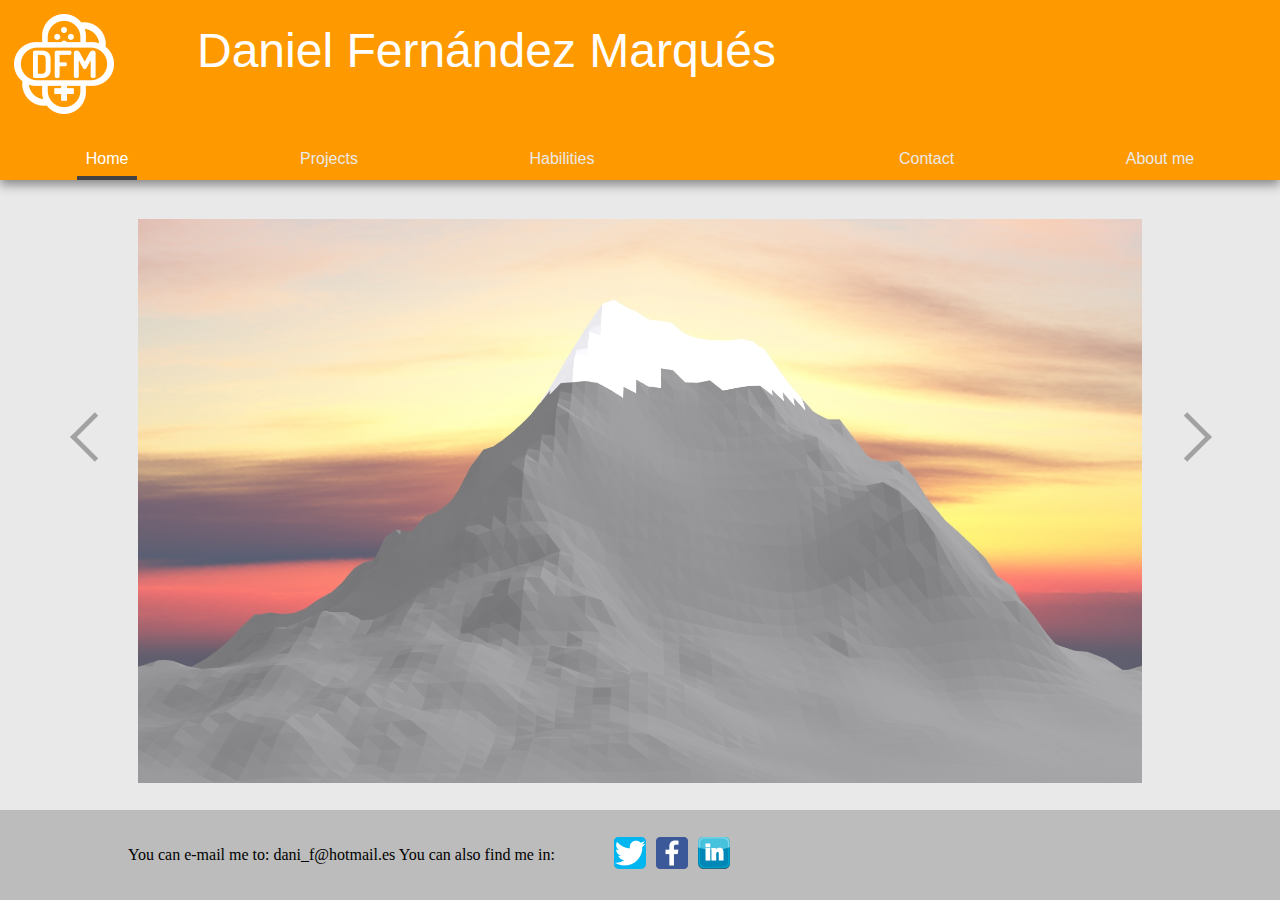
<file: index.html>
<!DOCTYPE html>
<html>
	<head>
		<title>Daniel Fernandez</title>
		<link rel="stylesheet" type="text/css" href="styles.css">
		<meta charset="utf-8">
	</head>
		<body>
			<script type="text/javascript" src="script.js"></script>
			<div class="cabecera" onmouseenter="ocultar()">
				<img class="logo" src="Logo01.png">
				<div class="titulo">
					<h1>Daniel Fernández Marqués</h1>
					<h2>Video Game Programmer</h2>
				</div>
			</div>
			<nav class="menu">
				<ul>
					<li><a class="active" href="index.html">Home</a></li>
					<li><a href="projects.html" onmouseover="mostrar(1)">Projects</a></li>
					<li><a href="habilities.html" onmouseover="mostrar(2)">Habilities</a></li>
					<li style="position: relative; float: right;"><a href="aboutme.html">About me</a></li>
					<li style="position: relative; float: right;"><a href="contact.html">Contact</a></li>
				</ul>
			</nav>
			<div class="submenuP" id="submenu1">
				<li><div class="project"><a href="projects.html#p1"><img src="imagenes/mountain.jpg"></a><p>Proyecto 1</p></div></li>
				<li><div class="project"><a href="projects.html#p2"><img src="imagenes/tales.jpg"></a><p>Proyecto 2</p></div></li>
				<li><div class="project"><a href="projects.html#p3"><img src="imagenes/raven2.png"></a><p>Proyecto 3</p></div></li>
				<li><div class="project"><a href="projects.html#p4"><img src="imagenes/raven1.jpg"></a><p>Proyecto 4</p></div></li>
				<li><div class="project"><a href="projects.html#p5"><img src="imagenes/raven3.jpg"></a><p>Proyecto 5</p></div></li>
			</div>
			<div class="submenuP" id="submenu2">
				<li><div class="project"><a href="habilities.html#h1"><img src="imagenes/photoshop.jpg"></a><p>Programa 1</p></div></li>
				<li><div class="project"><a href="habilities.html#h2"><img src="imagenes/illustrator.jpg"></a><p>Programa 2</p></div></li>
				<li><div class="project"><a href="habilities.html#h3"><img src="imagenes/render03.jpg"></a><p>Programa 3</p></div></li>
				<li><div class="project"><a href="habilities.html#h4"><img src="imagenes/raven1.jpg"></a><p>Programa 4</p></div></li>
				<li><div class="project"><a href="habilities.html#h5"><img src="imagenes/raven1.jpg"></a><p>Programa 5</p></div></li>
			</div>

			<div class="cuerpo" onmouseenter="ocultar()">
				<div id="slider">
		    		<input checked type="radio" name="slider" id="slide1" />
		    		<input type="radio" name="slider" id="slide2" />
		    		<input type="radio" name="slider" id="slide3" />
		    		<input type="radio" name="slider" id="slide4" />
		    		<input type="radio" name="slider" id="slide5" />
		    		<input type="radio" name="slider" id="slide6" />
		    		<input type="radio" name="slider" id="slide7" />
		    		<input type="radio" name="slider" id="slide8" />
		    		<input type="radio" name="slider" id="slide9" />
		    		<input type="radio" name="slider" id="slide10" />
		    		<div id="slides">
		    		  <div id="overflow">
		    		    <div class="inner">
		    		      <div class="article">
		    		        
		    		        <img src="imagenes/mountain.jpg" />
		    		      </div>
		    		      <div class="article">
		    		        
								<img src="imagenes/tales.jpg" />
		    		      </div>
		    		      <div class="article">
		    		        
		    		        <img src="imagenes/raven2.png" />
		    		      </div>
		    		      <div class="article">
		    		        
		    		        <img src="imagenes/raven1.jpg" />
		    		      </div>
		    		      <div class="article">
		    		        
		    		        <img src="imagenes/illustrator.jpg" />
		    		      </div>
		    		      <div class="article">
		    		        
		    		        <img src="imagenes/photoshop.jpg" />
		    		      </div>
		    		      <div class="article">
		    		        
		    		        <img src="imagenes/render03.jpg" />
		    		      </div>
		    		      <div class="article">
		    		        
		    		        <img src="imagenes/raven3.jpg" />
		    		      </div>
		    		      <div class="article">
		    		        
		    		        <img src="imagenes/raven1.jpg" />
		    		      </div>
		    		      <div class="article">
		    		        
		    		        <img src="imagenes/raven1.jpg" />
		    		      </div>
			
		    		    </div>
		    		  </div>
		    		</div>
		    		<div id="controls">
		    		  <label for="slide1"></label>
		    		  <label for="slide2"></label>
		    		  <label for="slide3"></label>
		    		  <label for="slide4"></label>
		    		  <label for="slide5"></label>
		    		  <label for="slide6"></label>
		    		  <label for="slide7"></label>
		    		  <label for="slide8"></label>
		    		  <label for="slide9"></label>
		    		  <label for="slide10"></label>
			
			
		    		</div>
		    		<div id="active">
		    		  <label for="slide1"></label>
		    		  <label for="slide2"></label>
		    		  <label for="slide3"></label>
		    		  <label for="slide4"></label>
		    		  <label for="slide5"></label>
		    		  <label for="slide6"></label>
		    		  <label for="slide7"></label>
		    		  <label for="slide8"></label>
		    		  <label for="slide9"></label>
		    		  <label for="slide10"></label>
			
			
		    		</div>
		  		</div>
			</div>
			<div class="pie">
				<p>You can e-mail me to: dani_f@hotmail.es  You can also find me in:</p>
				<div class="logoRed">
					<a href="http://www.twitter.com" target="_blank"><img src="imagenes/logoTwitter.png"></a>
				</div>
				<div class="logoRed">
					<a href="http://www.facebook.com" target="_blank"><img src="imagenes/logoFacebook.png"></a>
				</div>
				<div class="logoRed">
					<a href="http://www.linkedin.com" target="_blank"><img src="imagenes/logoLinkedin.png"></a>
				</div>
			</div>
		</body>
</html>
</file>
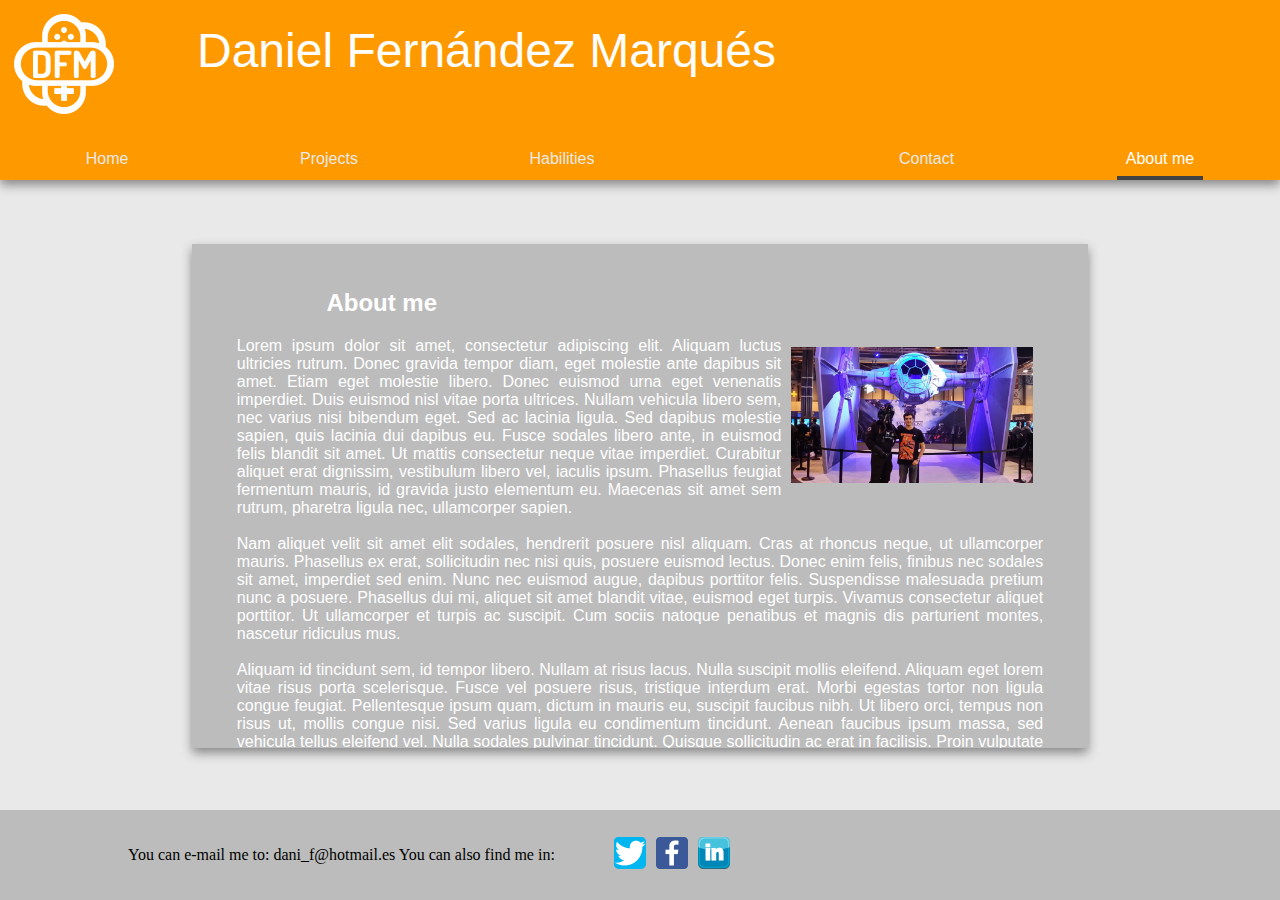
<file: aboutme.html>
<!DOCTYPE html>
<html>
	<head>
		<title>About me - Daniel Fernandez</title>
		<link rel="stylesheet" type="text/css" href="styles.css">
		<link rel="stylesheet" type="text/css" href="stylesProjects.css">
		<meta charset="utf-8">
	</head>
	<body>
		<script type="text/javascript" src="script.js"></script>
		<div class="cabecera" onmouseenter="ocultar()">
			<img class="logo" src="Logo01.png">
			<div class="titulo">
				<h1>Daniel Fernández Marqués</h1>
				<h2>Video Game Programmer</h2>
			</div>
		</div>
		<nav class="menu">
			<ul>
				<li><a href="index.html">Home</a></li>
				<li><a href="projects.html" onmouseover="mostrar(1)">Projects</a></li>
				<li><a href="habilities.html" onmouseover="mostrar(2)">Habilities</a></li>
				<li style="position: relative; float: right;"><a class="active" href="aboutme.html">About me</a></li>
				<li style="position: relative; float: right;"><a href="contact.html">Contact</a></li>
			</ul>
		</nav>
		<div class="submenuP" id="submenu1">
			<li><div class="project"><a href="projects.html#p1"><img src="imagenes/mountain.jpg"></a><p>Proyecto 1</p></div></li>
			<li><div class="project"><a href="projects.html#p2"><img src="imagenes/tales.jpg"></a><p>Proyecto 2</p></div></li>
			<li><div class="project"><a href="projects.html#p3"><img src="imagenes/raven2.png"></a><p>Proyecto 3</p></div></li>
			<li><div class="project"><a href="projects.html#p4"><img src="imagenes/raven1.jpg"></a><p>Proyecto 4</p></div></li>
			<li><div class="project"><a href="projects.html#p5"><img src="imagenes/raven3.jpg"></a><p>Proyecto 5</p></div></li>
		</div>
		<div class="submenuP" id="submenu2">
			<li><div class="project"><a href="habilities.html#h1"><img src="imagenes/photoshop.jpg"></a><p>Programa 1</p></div></li>
			<li><div class="project"><a href="habilities.html#h2"><img src="imagenes/illustrator.jpg"></a><p>Programa 2</p></div></li>
			<li><div class="project"><a href="habilities.html#h3"><img src="imagenes/render03.jpg"></a><p>Programa 3</p></div></li>
			<li><div class="project"><a href="habilities.html#h4"><img src="imagenes/raven1.jpg"></a><p>Programa 4</p></div></li>
			<li><div class="project"><a href="habilities.html#h5"><img src="imagenes/raven1.jpg"></a><p>Programa 5</p></div></li>
		</div>
		<div class="cuerpo" onmouseenter="ocultar()">
			<div class="cajaTexto" id="cajaAbout">
				<h2>About me</h2>
				<p>
				<img align="right" src="imagenes/mifoto01.jpg">
				Lorem ipsum dolor sit amet, consectetur adipiscing elit. Aliquam luctus ultricies rutrum. Donec gravida tempor diam, eget molestie ante dapibus sit amet. Etiam eget molestie libero. Donec euismod urna eget venenatis imperdiet. Duis euismod nisl vitae porta ultrices. Nullam vehicula libero sem, nec varius nisi bibendum eget. Sed ac lacinia ligula. Sed dapibus molestie sapien, quis lacinia dui dapibus eu. Fusce sodales libero ante, in euismod felis blandit sit amet. Ut mattis consectetur neque vitae imperdiet. Curabitur aliquet erat dignissim, vestibulum libero vel, iaculis ipsum. Phasellus feugiat fermentum mauris, id gravida justo elementum eu. Maecenas sit amet sem rutrum, pharetra ligula nec, ullamcorper sapien.<br>
				<br>
				Nam aliquet velit sit amet elit sodales, hendrerit posuere nisl aliquam. Cras at rhoncus neque, ut ullamcorper mauris. Phasellus ex erat, sollicitudin nec nisi quis, posuere euismod lectus. Donec enim felis, finibus nec sodales sit amet, imperdiet sed enim. Nunc nec euismod augue, dapibus porttitor felis. Suspendisse malesuada pretium nunc a posuere. Phasellus dui mi, aliquet sit amet blandit vitae, euismod eget turpis. Vivamus consectetur aliquet porttitor. Ut ullamcorper et turpis ac suscipit. Cum sociis natoque penatibus et magnis dis parturient montes, nascetur ridiculus mus.<br>
				<br>
				Aliquam id tincidunt sem, id tempor libero. Nullam at risus lacus. Nulla suscipit mollis eleifend. Aliquam eget lorem vitae risus porta scelerisque. Fusce vel posuere risus, tristique interdum erat. Morbi egestas tortor non ligula congue feugiat. Pellentesque ipsum quam, dictum in mauris eu, suscipit faucibus nibh. Ut libero orci, tempus non risus ut, mollis congue nisi. Sed varius ligula eu condimentum tincidunt. Aenean faucibus ipsum massa, sed vehicula tellus eleifend vel. Nulla sodales pulvinar tincidunt. Quisque sollicitudin ac erat in facilisis. Proin vulputate augue id metus finibus, eget molestie sem gravida. Vestibulum ante justo, sagittis sit amet erat quis, suscipit consectetur est.<br>
				<br>
				Nullam in massa non nibh mollis iaculis. Fusce urna leo, sollicitudin sit amet consectetur tempor, venenatis at tortor. Lorem ipsum dolor sit amet, consectetur adipiscing elit. Nam in nulla eleifend, gravida libero et, accumsan mauris. Suspendisse lobortis, diam in efficitur ullamcorper, sem diam pretium sapien, non imperdiet turpis lectus ac felis. Donec feugiat tortor ex, vel ornare arcu iaculis at. Nulla accumsan dolor id ipsum feugiat posuere. Maecenas scelerisque nisl id suscipit ultrices. Nulla sagittis semper nibh. Nam cursus elit vitae finibus rutrum. Curabitur facilisis ligula sit amet turpis tristique, vitae pharetra nisl mattis. Morbi id ipsum sit amet ante ullamcorper posuere porttitor id risus. Donec maximus orci rutrum.</p>
				
			</div>
		</div>
		<div class="pie">
				<p>You can e-mail me to: dani_f@hotmail.es  You can also find me in:</p>
				<div class="logoRed">
					<a href="http://www.twitter.com" target="_blank"><img src="imagenes/logoTwitter.png"></a>
				</div>
				<div class="logoRed">
					<a href="http://www.facebook.com" target="_blank"><img src="imagenes/logoFacebook.png"></a>
				</div>
				<div class="logoRed">
					<a href="http://www.linkedin.com" target="_blank"><img src="imagenes/logoLinkedin.png"></a>
				</div>
		</div>
	</body>
</html>
</file>
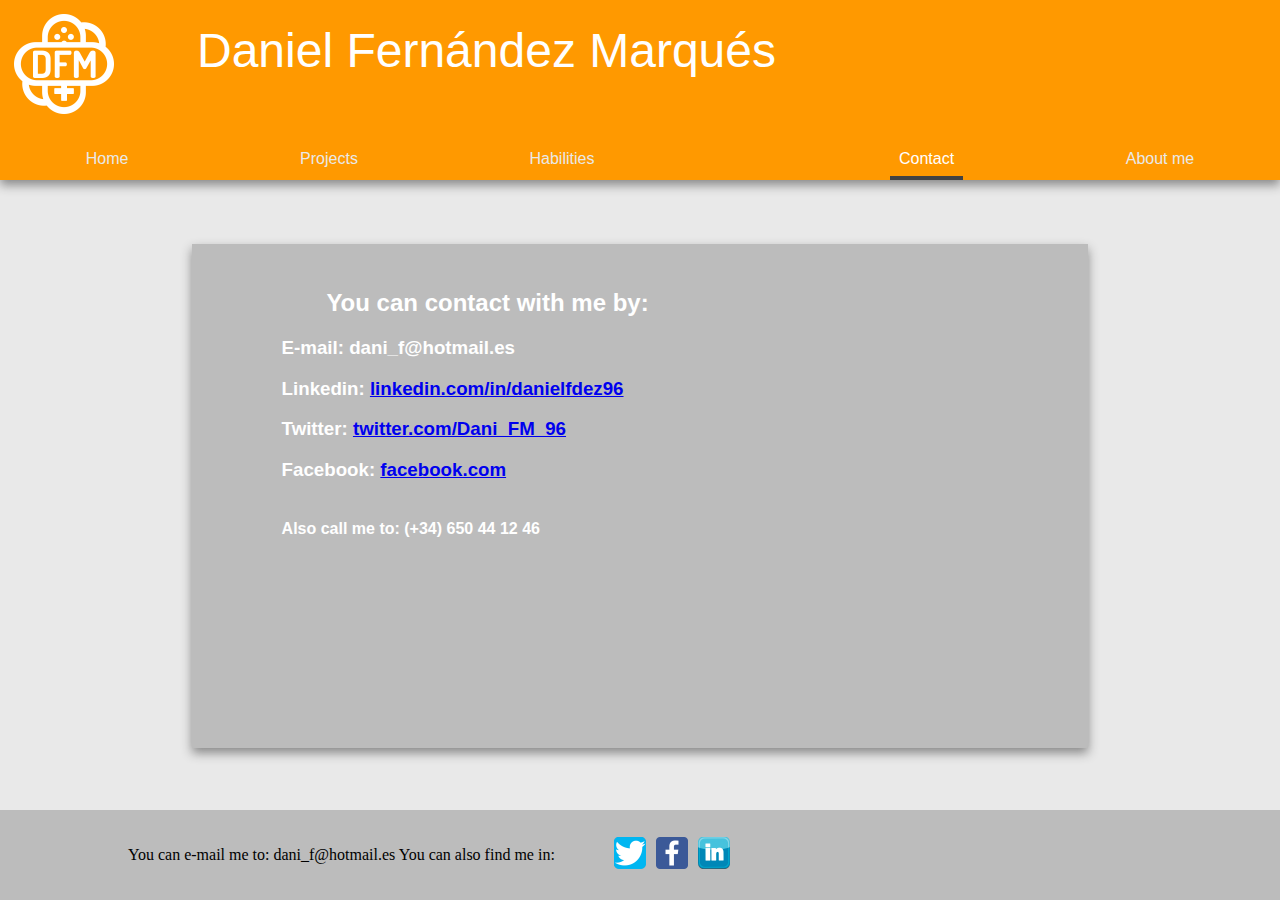
<file: contact.html>
<!DOCTYPE html>
<html>
	<head>
		<title>Contact - Daniel Fernandez</title>
		<link rel="stylesheet" type="text/css" href="styles.css">
		<link rel="stylesheet" type="text/css" href="stylesProjects.css">
		<meta charset="utf-8">
	</head>
	<body>
		<script type="text/javascript" src="script.js"></script>
		<div class="cabecera" onmouseenter="ocultar()">
			<img class="logo" src="Logo01.png">
			<div class="titulo">
				<h1>Daniel Fernández Marqués</h1>
				<h2>Video Game Programmer</h2>
			</div>
		</div>
		<nav class="menu">
			<ul>
				<li><a href="index.html">Home</a></li>
				<li><a href="projects.html" onmouseover="mostrar(1)">Projects</a></li>
				<li><a href="habilities.html" onmouseover="mostrar(2)">Habilities</a></li>
				<li style="position: relative; float: right;"><a href="aboutme.html">About me</a></li>
				<li style="position: relative; float: right;"><a class="active" href="contact.html">Contact</a></li>
			</ul>
		</nav>
		<div class="submenuP" id="submenu1">
			<li><div class="project"><a href="projects.html#p1"><img src="imagenes/mountain.jpg"></a><p>Proyecto 1</p></div></li>
			<li><div class="project"><a href="projects.html#p2"><img src="imagenes/tales.jpg"></a><p>Proyecto 2</p></div></li>
			<li><div class="project"><a href="projects.html#p3"><img src="imagenes/raven2.png"></a><p>Proyecto 3</p></div></li>
			<li><div class="project"><a href="projects.html#p4"><img src="imagenes/raven1.jpg"></a><p>Proyecto 4</p></div></li>
			<li><div class="project"><a href="projects.html#p5"><img src="imagenes/raven3.jpg"></a><p>Proyecto 5</p></div></li>
		</div>
		<div class="submenuP" id="submenu2">
			<li><div class="project"><a href="habilities.html#h1"><img src="imagenes/photoshop.jpg"></a><p>Programa 1</p></div></li>
			<li><div class="project"><a href="habilities.html#h2"><img src="imagenes/illustrator.jpg"></a><p>Programa 2</p></div></li>
			<li><div class="project"><a href="habilities.html#h3"><img src="imagenes/render03.jpg"></a><p>Programa 3</p></div></li>
			<li><div class="project"><a href="habilities.html#h4"><img src="imagenes/raven1.jpg"></a><p>Programa 4</p></div></li>
			<li><div class="project"><a href="habilities.html#h5"><img src="imagenes/raven1.jpg"></a><p>Programa 5</p></div></li>
		</div>
		<div class="cuerpo" onmouseenter="ocultar()">
			<div class="cajaTexto">
				<h2>You can contact with me by:</h2>
				<div class="contContact">
					<h3>E-mail: dani_f@hotmail.es</h3>
					<h3>Linkedin: <a href="https://www.linkedin.com/in/danielfdez96" target="_blank">linkedin.com/in/danielfdez96</a></h3>
					<h3>Twitter: <a href="https://twitter.com/Dani_FM_96" target="_blank">twitter.com/Dani_FM_96</a></h3>
					<h3>Facebook: <a href="https://www.facebook.com/profile.php?id=100000809246323" target="_blank">facebook.com</a></h3>
					<h4><br/>Also call me to: (+34) 650 44 12 46</h4>
				</div>
			</div>
		</div>
		<div class="pie">
				<p>You can e-mail me to: dani_f@hotmail.es  You can also find me in:</p>
				<div class="logoRed">
					<a href="http://www.twitter.com" target="_blank"><img src="imagenes/logoTwitter.png"></a>
				</div>
				<div class="logoRed">
					<a href="http://www.facebook.com" target="_blank"><img src="imagenes/logoFacebook.png"></a>
				</div>
				<div class="logoRed">
					<a href="http://www.linkedin.com" target="_blank"><img src="imagenes/logoLinkedin.png"></a>
				</div>
		</div>
	</body>
</html>
</file>
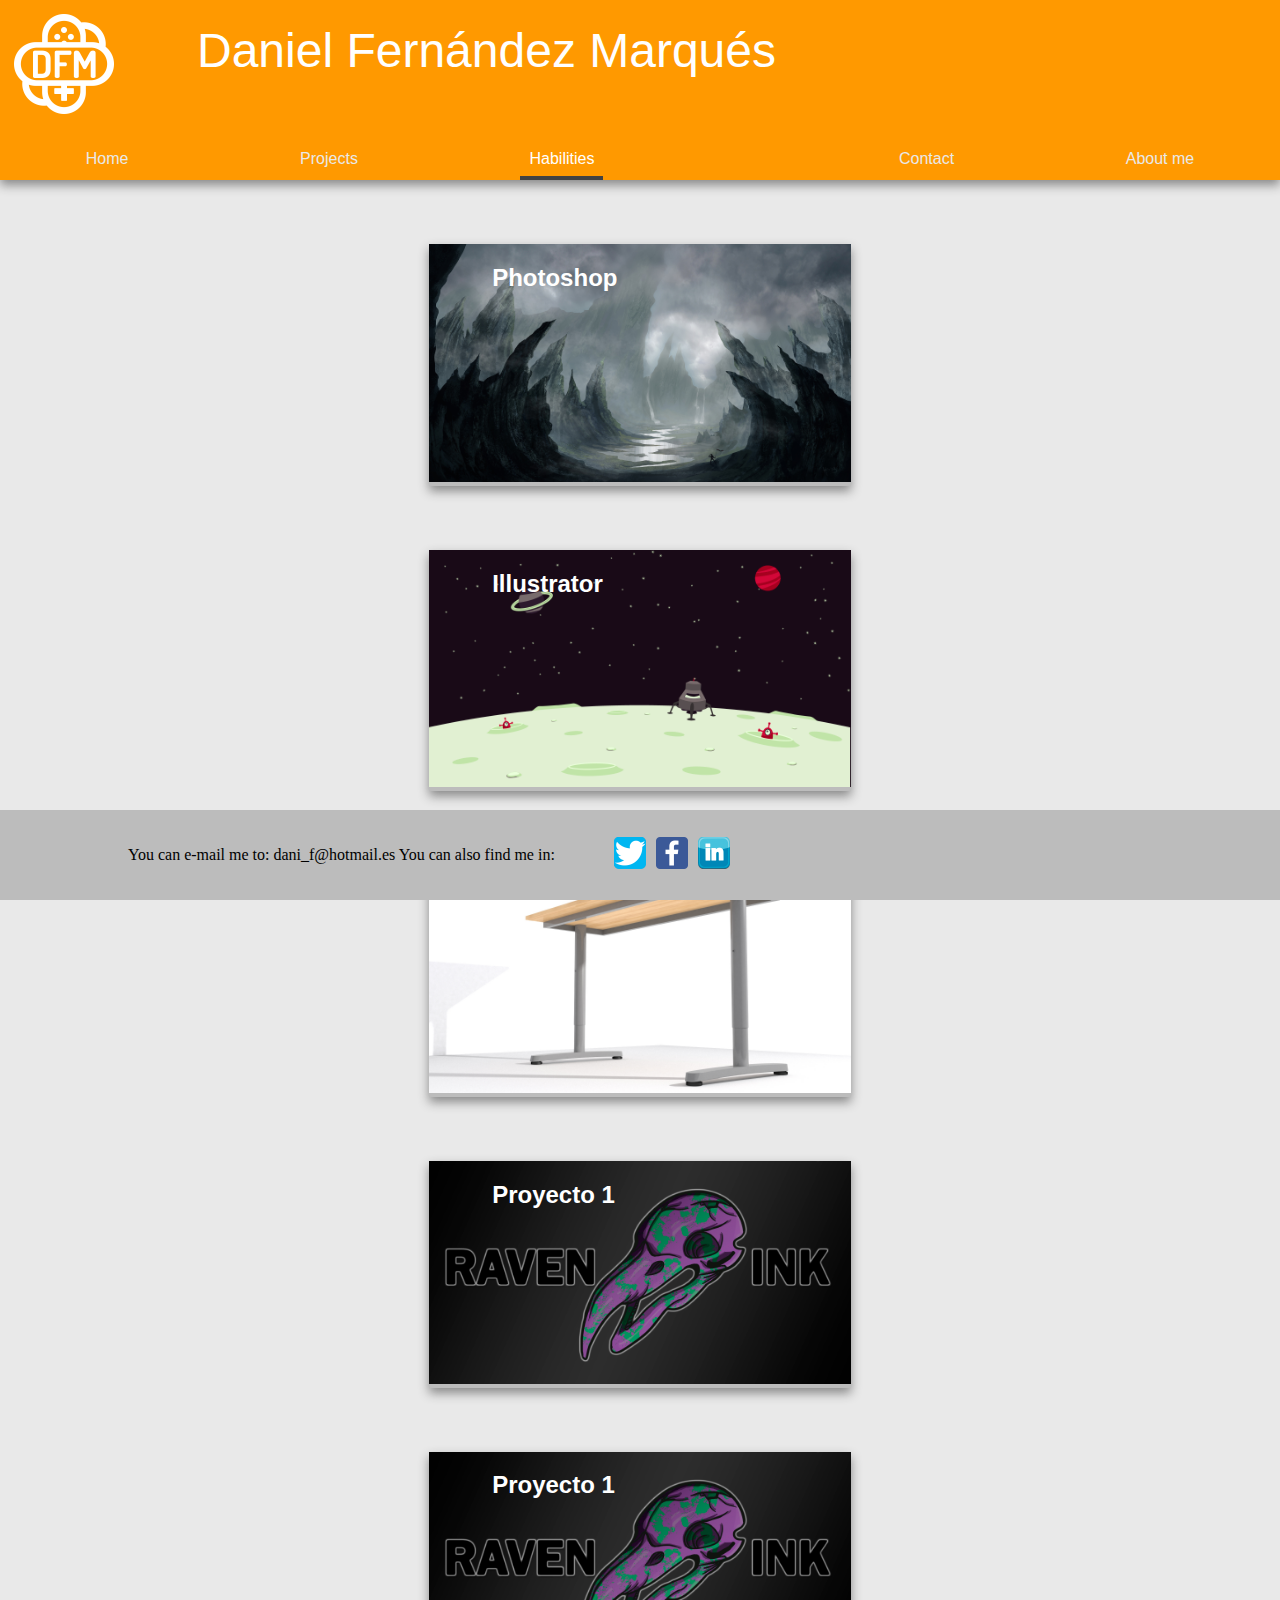
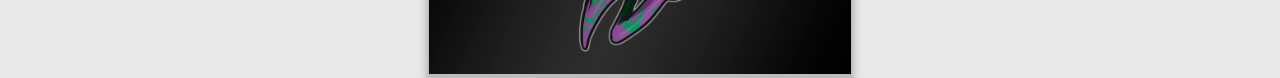
<file: habilities.html>
<!DOCTYPE html>
<html>
	<head>
		<title>Habilities - Daniel Fernandez</title>
		<link rel="stylesheet" type="text/css" href="styles.css">
		<link rel="stylesheet" type="text/css" href="stylesProjects.css">
		<meta charset="utf-8">
	</head>
	<body>
		<script type="text/javascript" src="script.js"></script>
		<div class="cabecera" onmouseenter="ocultar()">
			<img class="logo" src="Logo01.png">
			<div class="titulo">
				<h1>Daniel Fernández Marqués</h1>
				<h2>Video Game Programmer</h2>
			</div>
		</div>
		<nav class="menu">
			<ul>
				<li><a href="index.html">Home</a></li>
				<li><a href="projects.html" onmouseover="mostrar(1)">Projects</a></li>
				<li><a class="active" href="habilities.html" onmouseover="mostrar(2)">Habilities</a></li>
				<li style="position: relative; float: right;"><a href="aboutme.html">About me</a></li>
				<li style="position: relative; float: right;"><a href="contact.html">Contact</a></li>
			</ul>
		</nav>
		<div class="submenuP" id="submenu1">
			<li><div class="project"><a href="projects.html#p1"><img src="imagenes/mountain.jpg"></a><p>Proyecto 1</p></div></li>
			<li><div class="project"><a href="projects.html#p2"><img src="imagenes/tales.jpg"></a><p>Proyecto 2</p></div></li>
			<li><div class="project"><a href="projects.html#p3"><img src="imagenes/raven2.png"></a><p>Proyecto 3</p></div></li>
			<li><div class="project"><a href="projects.html#p4"><img src="imagenes/raven1.jpg"></a><p>Proyecto 4</p></div></li>
			<li><div class="project"><a href="projects.html#p5"><img src="imagenes/raven3.jpg"></a><p>Proyecto 5</p></div></li>
		</div>
		<div class="submenuP" id="submenu2">
			<li><div class="project"><a href="habilities.html#h1"><img src="imagenes/photoshop.jpg"></a><p>Programa 1</p></div></li>
			<li><div class="project"><a href="habilities.html#h2"><img src="imagenes/illustrator.jpg"></a><p>Programa 2</p></div></li>
			<li><div class="project"><a href="habilities.html#h3"><img src="imagenes/render03.jpg"></a><p>Programa 3</p></div></li>
			<li><div class="project"><a href="habilities.html#h4"><img src="imagenes/raven1.jpg"></a><p>Programa 4</p></div></li>
			<li><div class="project"><a href="habilities.html#h5"><img src="imagenes/raven1.jpg"></a><p>Programa 5</p></div></li>
		</div>
		<div class="cuerpoProjects" onmouseenter="ocultar()">
			<div class="proyecto">
				<img src="imagenes/photoshop.jpg">
				<a name="h1"></a>
				<h2>Photoshop</h2>
			</div>
			<div class="proyecto">
				<img src="imagenes/illustrator.jpg">
				<a name="h2"></a>
				<h2>Illustrator</h2>
			</div>
			<div class="proyecto">
				<img src="imagenes/render03.jpg">
				<a name="h3"></a>
				<h2>3Ds Max</h2>
			</div>
			<div class="proyecto">
				<img src="imagenes/raven1.jpg">
				<a name="h4"></a>
				<h2>Proyecto 1</h2>
			</div>
			<div class="proyecto">
				<img src="imagenes/raven1.jpg">
				<a name="h5"></a>
				<h2>Proyecto 1</h2>
			</div>
		</div>
		<div class="pie">
				<p>You can e-mail me to: dani_f@hotmail.es  You can also find me in:</p>
				<div class="logoRed">
					<a href="http://www.twitter.com" target="_blank"><img src="imagenes/logoTwitter.png"></a>
				</div>
				<div class="logoRed">
					<a href="http://www.facebook.com" target="_blank"><img src="imagenes/logoFacebook.png"></a>
				</div>
				<div class="logoRed">
					<a href="http://www.linkedin.com" target="_blank"><img src="imagenes/logoLinkedin.png"></a>
				</div>
		</div>
	</body>
</html>
</file>
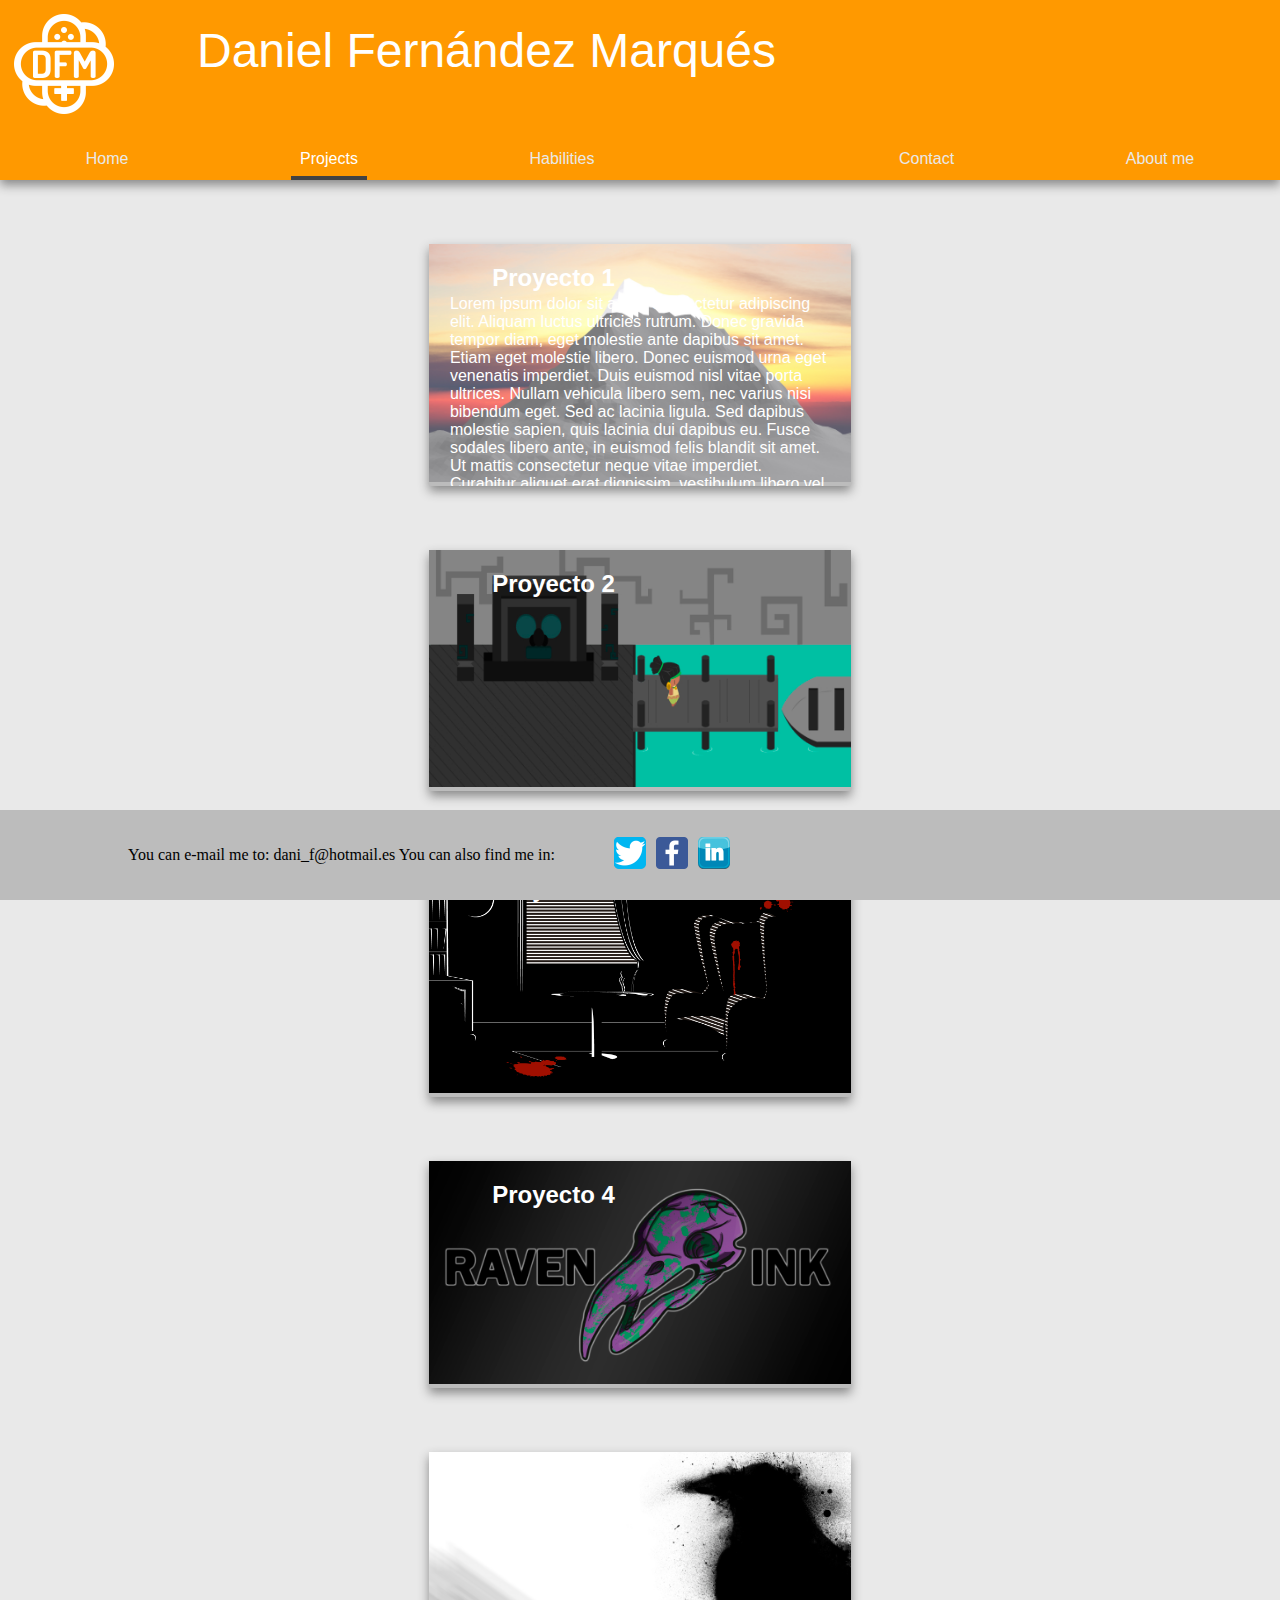
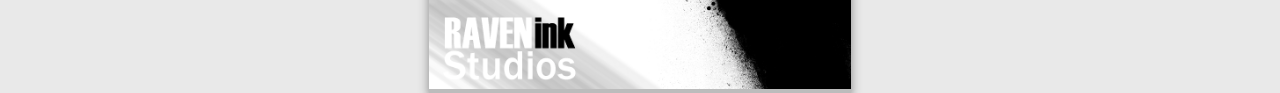
<file: projects.html>
<!DOCTYPE html>
<html>
	<head>
		<title>Projects - Daniel Fernández</title>
		<link rel="stylesheet" type="text/css" href="styles.css">
		<link rel="stylesheet" type="text/css" href="stylesProjects.css">
		<meta charset="utf-8">
	</head>
	<body>
		<script type="text/javascript" src="script.js"></script>
		<div class="cabecera" onmouseenter="ocultar()">
			<img class="logo" src="Logo01.png">
			<div class="titulo">
				<h1>Daniel Fernández Marqués</h1>
				<h2>Video Game Programmer</h2>
			</div>
		</div>
		<nav class="menu">
			<ul>
				<li><a href="index.html">Home</a></li>
				<li><a class="active" href="projects.html" onmouseover="mostrar(1)">Projects</a></li>
				<li><a href="habilities.html" onmouseover="mostrar(2)">Habilities</a></li>
				<li style="position: relative; float: right;"><a href="aboutme.html">About me</a></li>
				<li style="position: relative; float: right;"><a href="contact.html">Contact</a></li>
			</ul>
		</nav>
		<div class="submenuP" id="submenu1">
			<li><div class="project"><a href="projects.html#p1"><img src="imagenes/mountain.jpg"></a><p>Proyecto 1</p></div></li>
			<li><div class="project"><a href="projects.html#p2"><img src="imagenes/tales.jpg"></a><p>Proyecto 2</p></div></li>
			<li><div class="project"><a href="projects.html#p3"><img src="imagenes/raven2.png"></a><p>Proyecto 3</p></div></li>
			<li><div class="project"><a href="projects.html#p4"><img src="imagenes/raven1.jpg"></a><p>Proyecto 4</p></div></li>
			<li><div class="project"><a href="projects.html#p5"><img src="imagenes/raven3.jpg"></a><p>Proyecto 5</p></div></li>
		</div>
		<div class="submenuP" id="submenu2">
			<li><div class="project"><a href="habilities.html#h1"><img src="imagenes/photoshop.jpg"></a><p>Programa 1</p></div></li>
			<li><div class="project"><a href="habilities.html#h2"><img src="imagenes/illustrator.jpg"></a><p>Programa 2</p></div></li>
			<li><div class="project"><a href="habilities.html#h3"><img src="imagenes/render03.jpg"></a><p>Programa 3</p></div></li>
			<li><div class="project"><a href="habilities.html#h4"><img src="imagenes/raven1.jpg"></a><p>Programa 4</p></div></li>
			<li><div class="project"><a href="habilities.html#h5"><img src="imagenes/raven1.jpg"></a><p>Programa 5</p></div></li>
		</div>
		<div class="cuerpoProjects" onmouseenter="ocultar()">
			<div class="proyecto">
				<img src="imagenes/mountain.jpg">
				<a name="p1"></a>
				<h2>Proyecto 1</h2>
				<p>Lorem ipsum dolor sit amet, consectetur adipiscing elit. Aliquam luctus ultricies rutrum. Donec gravida tempor diam, eget molestie ante dapibus sit amet. Etiam eget molestie libero. Donec euismod urna eget venenatis imperdiet. Duis euismod nisl vitae porta ultrices. Nullam vehicula libero sem, nec varius nisi bibendum eget. Sed ac lacinia ligula. Sed dapibus molestie sapien, quis lacinia dui dapibus eu. Fusce sodales libero ante, in euismod felis blandit sit amet. Ut mattis consectetur neque vitae imperdiet. Curabitur aliquet erat dignissim, vestibulum libero vel, iaculis ipsum. Phasellus feugiat fermentum mauris, id gravida justo elementum eu. Maecenas sit amet sem rutrum, pharetra ligula nec, ullamcorper sapien. Nam aliquet velit sit amet elit sodales, hendrerit posuere nisl aliquam. Cras at rhoncus neque, ut ullamcorper mauris. Phasellus ex erat, sollicitudin nec nisi quis, posuere euismod lectus. Donec enim felis, finibus nec sodales sit amet, imperdiet sed enim. Nunc nec euismod augue, dapibus porttitor felis. Suspendisse malesuada pretium nunc a posuere. Phasellus dui mi, aliquet sit amet blandit vitae, euismod eget turpis. Vivamus consectetur aliquet porttitor. Ut ullamcorper et turpis ac suscipit. Cum sociis natoque penatibus et magnis dis parturient montes, nascetur ridiculus mus. Aliquam id tincidunt sem, id tempor libero. Nullam at risus lacus. Nulla suscipit mollis eleifend. Aliquam eget lorem vitae risus porta scelerisque. Fusce vel posuere risus, tristique interdum erat. Morbi egestas tortor non ligula congue feugiat. Pellentesque ipsum quam, dictum in mauris eu, suscipit faucibus nibh. Ut libero orci, tempus non risus ut, mollis congue nisi. Sed varius ligula eu condimentum tincidunt. Aenean faucibus ipsum massa, sed vehicula tellus eleifend vel. Nulla sodales pulvinar tincidunt. Quisque sollicitudin ac erat in facilisis. Proin vulputate augue id metus finibus, eget molestie sem gravida. Vestibulum ante justo, sagittis sit amet erat quis, suscipit consectetur est. Nullam in massa non nibh mollis iaculis. Fusce urna leo, sollicitudin sit amet consectetur tempor, venenatis at tortor. Lorem ipsum dolor sit amet, consectetur adipiscing elit. Nam in nulla eleifend, gravida libero et, accumsan mauris. Suspendisse lobortis, diam in efficitur ullamcorper, sem diam pretium sapien, non imperdiet turpis lectus ac felis. Donec feugiat tortor ex, vel ornare arcu iaculis at. Nulla accumsan dolor id ipsum feugiat posuere. Maecenas scelerisque nisl id suscipit ultrices. Nulla sagittis semper nibh. Nam cursus elit vitae finibus rutrum. Curabitur facilisis ligula sit amet turpis tristique, vitae pharetra nisl mattis. Morbi id ipsum sit amet ante ullamcorper posuere porttitor id risus. Donec maximus orci rutrum.</p>
			</div>
			<div class="proyecto" id="pr1">
				<img src="imagenes/tales.jpg">
				<a name="p2"></a>
				<h2>Proyecto 2</h2>
			</div>
			<div class="proyecto">
				<img src="imagenes/raven2.png">
				<a name="p3"></a>
				<h2>Proyecto 3</h2>
			</div>
			<div class="proyecto">
				<img src="imagenes/raven1.jpg">
				<a name="p4"></a>
				<h2>Proyecto 4</h2>
			</div>
			<div class="proyecto">
				<img src="imagenes/raven3.jpg">
				<a name="p5"></a>
				<h2>Proyecto 5</h2>
			</div>
		</div>
		<div class="pie">
				<p>You can e-mail me to: dani_f@hotmail.es  You can also find me in:</p>
				<div class="logoRed">
					<a href="http://www.twitter.com" target="_blank"><img src="imagenes/logoTwitter.png"></a>
				</div>
				<div class="logoRed">
					<a href="http://www.facebook.com" target="_blank"><img src="imagenes/logoFacebook.png"></a>
				</div>
				<div class="logoRed">
					<a href="http://www.linkedin.com" target="_blank"><img src="imagenes/logoLinkedin.png"></a>
				</div>
		</div>
	</body>
</html>
</file>
<file: styles.css>
html, body{
	height: 100%;
	width: 100%;
	margin: 0px;
	font-size: 100%;
}
.logo{
    position: relative;
    float: left;
    width: 10%;
    max-width: 150px;
}
.titulo{
	font-family: Arial;
    color: white;
    float: left;
    position: relative;
    top: 10%;
    left: 5%;
}
.titulo h1{
	font-size: 3em;
    font-weight: normal;
    margin: 5px;
}
.titulo h2{
	font-size: 2em;
    font-weight: normal;
    margin: 5px;
}
.cabecera{
	height: 20%;
    width: 100%;
    background-color: #ff9900;
    box-shadow: 0px 5px 10px #888888;
    position: relative;
    z-index: 2;
}
.cuerpo{
    position: absolute;
    top: 20%;
    height: 70%;
    width: 100%;
    background-color: #e9e9e9;
    overflow: hidden;;
}
.pie{
  position: fixed;
  bottom: 0px;
	height: 10%;
	width: 100%;
	background-color: #bcbcbc;
  z-index: 2;
}
.pie p{
    margin: 0;
    position: relative;
    float: left;
    top: 40%;
    left: 10%;
    width: 50%;
    max-width: 550px;
}
.logoRed{
  width: 32px;
    position: relative;
    float: left;
    left: 5%;
    top: 30%;
    margin-right: 10px;
}
.logoRed img{
    position: relative;
    width: 100%;
}
.logoRed a{
  position: relative;
  width: 100%;
}
.menu{
    position: relative;
    height: 30px;
    top: -30px;
    font-family: Arial;
    font-size: 1em;
    z-index: 2;
}

.menu ul{
    margin: 0px;
    padding: 0px;
    position: absolute;
    width: 100%;
    height: 30px;
}
.menu li{
    display: inline-block;
    padding-left: 6%;
    padding-right: 6%;
    float: left;
    position: relative;
}
.menu a{
	text-decoration: none;
	color: #e9e9e9;
	padding: 9px;
}
.menu a:hover{
    border-bottom: 4px solid #727272;
}
.active{
	color: white !important;
    border-bottom: 4px solid #424242;
}
.project {
    position: relative;
    top:15px;
    width: 228px;
    height: 120px;
    background-color: #e9e9e9;
    color: white;
}
.project a{
  display: block; 
  width: 100%; 
  height: 100%;
  padding: 0;
}
.project p{
  position: absolute;
  top: 10%;
}
.project a:hover{
  border-bottom: 0;
}
.project img{
  position: relative;
  width: 100%;
}
.submenuP{
  animation-name: desplegar;
  animation-duration: 1s;
  display: none;
  position: absolute;
  left: 0px;
  top: 20%;
  float: left;
  list-style-type: none;
  height: 150px;
  width: 100%;
  overflow: hidden;
  background-color: #bcbcbc;
  box-shadow: 0px 5px 10px #888888;
  z-index: 1;
}
.submenuP li{
	float: left;
  margin-left: 3%;
}
.submenu:hover{
  display: block;
}
@keyframes desplegar{
	0% {top: 46px;}
	100% {top: 20%;}
}
.contContact{
  position: relative;
  top: 20%;
  left: 10%;
}

#slider {
  position: relative;
  top: 20%;

  text-align: center;
  margin: 0 auto;
  box-sizing: border-box;
}

#slider label {
  cursor: pointer;
}

#slider input {
  display: none;
}

#slide1:checked ~ #slides .inner {
  margin-left: 0;
}

#slide2:checked ~ #slides .inner {
  margin-left: -100%;
}

#slide3:checked ~ #slides .inner {
  margin-left: -200%;
}

#slide4:checked ~ #slides .inner {
  margin-left: -300%;
}

#slide5:checked ~ #slides .inner {
  margin-left: -400%;
}

#slide6:checked ~ #slides .inner {
  margin-left: -500%;
}

#slide7:checked ~ #slides .inner {
  margin-left: -600%;
}

#slide8:checked ~ #slides .inner {
  margin-left: -700%;
}

#slide9:checked ~ #slides .inner {
  margin-left: -800%;
}

#slide10:checked ~ #slides .inner {
  margin-left: -900%;
}

#overflow {
    width: 100%;
    height: 570px;
    overflow: hidden;
}

#slider .article img {
  width: 80%;
  max-width: 100% !important;
}

#slides .inner {
  width: 1000%;
}

#slides .article {
  width: 10%;
  float: left;
}

/* Control Setup */
#controls {
  margin: -25% 0 0 0;
  width: 100%;
  height: 50px;
}

#controls label {
  display: none;
  width: 50px;
  height: 50px;
  opacity: 0.3;
}

#active {
    position: absolute;
    top: 500px;
    left: 45%;
}

#active label {
  border-radius: 5px;
  display: inline-block;
  width: 10px;
  height: 10px;
  background: #bbb;
}

#active label:hover {
  background: #ccc;
  border-color: #777 !important;
}

#controls label:hover {
  opacity: 0.8;
}

#slide1:checked ~ #controls label:nth-child(2),
#slide2:checked ~ #controls label:nth-child(3),
#slide3:checked ~ #controls label:nth-child(4),
#slide4:checked ~ #controls label:nth-child(5),
#slide5:checked ~ #controls label:nth-child(6),
#slide6:checked ~ #controls label:nth-child(7),
#slide7:checked ~ #controls label:nth-child(8),
#slide8:checked ~ #controls label:nth-child(9),
#slide9:checked ~ #controls label:nth-child(10),
#slide10:checked ~ #controls label:nth-child(1) {
  background: url('imagenes/nextrt.png') no-repeat;
  float: right;
  margin: 0 -70px 0 0;
  display: block;
}

#slide1:checked ~ #controls label:nth-child(10),
#slide2:checked ~ #controls label:nth-child(1),
#slide3:checked ~ #controls label:nth-child(2),
#slide4:checked ~ #controls label:nth-child(3),
#slide5:checked ~ #controls label:nth-child(4),
#slide6:checked ~ #controls label:nth-child(5),
#slide7:checked ~ #controls label:nth-child(6),
#slide8:checked ~ #controls label:nth-child(7),
#slide9:checked ~ #controls label:nth-child(8),
#slide10:checked ~ #controls label:nth-child(9) {
  background: url('imagenes/prevrt.png') no-repeat;
  float: left;
  margin: 0 0 0 -70px;
  display: block;
}

#slide1:checked ~ #active label:nth-child(1),
#slide2:checked ~ #active label:nth-child(2),
#slide3:checked ~ #active label:nth-child(3),
#slide4:checked ~ #active label:nth-child(4),
#slide5:checked ~ #active label:nth-child(5),
#slide6:checked ~ #active label:nth-child(6),
#slide7:checked ~ #active label:nth-child(7),
#slide8:checked ~ #active label:nth-child(8),
#slide9:checked ~ #active label:nth-child(9),
#slide10:checked ~ #active label:nth-child(10) {
  background: #333;
  border-color: #333 !important;
}

/* Slider Styling */
#slides {
  border-radius: 5px;
  padding: 1%;
  position: relative;
  top: -100px;
}

/* Animation */
#slides .inner {
  transition: all 800ms;
}

#controls label {
  transition: opacity 0.2s ease-out;
}

#slider #controls {
    margin: -15% 0px 0 10%;
    width: 80%;
    height: 50px;
    position: absolute;
    top:50%;
}


/* Responsive Styling */

@media only screen and (max-width: 850px) and (min-width: 450px) {

  #slider #slides {
    padding: 1% 0;
    border-radius: 0px;
  }
  #slider #active {
    margin: 22% 0 0;
  }
  .menu li{
    margin-left: 5%;
  }
}

@media only screen and (max-width: 450px) {
  #slider #active {
    margin: 23% 0 0;
  }
  #slider #slides {
    padding: 1% 0;
    
    border-radius: 0px;
  }
 
  #slider #controls label {
    transform: scale(0.6);
  }
}

@media only screen and (max-aspect-ratio: 1/1){
	.menu{
		font-size: 200%;
		top: -49px;
	}
	.menu li{
		padding-left: 3%;
		padding-right: 3%;
	}
	#slides{
		top: 0;
	}
  .logo{
    width: 15%;
    top: 20%;
  }
  .titulo{
    top: 25%;
    font-size: 120%;
  }
  #active{
    display: none;
  }
  .logoRed{
    width: 64px;
    left: 20%;
  }
  .pie p{
    font-size: 150%;
  }
}

@media only screen and (orientation: landscape) and (max-height: 900px){
  .titulo h2{
    display: none;
  }
}
</file>
<file: stylesProjects.css>
.proyecto{
	position: relative;
	width: 33%;
	margin: 0 auto;
	margin-top: 5%;
	background-color: #bcbcbc;
	box-shadow: 0px 5px 10px #888888;
	overflow: hidden;
}
.proyecto:hover{
	overflow: scroll;
}
@keyframes agrandar{
	0% {width: 33%;}
	100% {width: 70%;}
}
.proyecto img{
	position: relative;
	width: 100%;
	height: 100%;
}
.proyecto h2{
	position: absolute;
	top: 0;
	color: white;
	font-family: arial;
	left: 15%;
}
.proyecto p{
	position: absolute;
    color: white;
    font-family: arial;
    left: 5%;
    right: 5%;
    top: 35px;
}
.cuerpoProjects{
    position: absolute;
    top: 20%;
    width: 100%;
    background-color: #e9e9e9;
}
.cajaTexto{
	margin: 0 auto;
	margin-top: 5%;
	height: 80%;
	width: 70%;
	background-color: #bcbcbc;
    box-shadow: 0px 5px 10px #888888;
	color: white;
	font-family: arial;
	overflow: hidden;
}
.cajaTexto h2{
	position: relative;
	top: 5%;
	left: 15%
}
.cajaTexto p{
	position: relative;
	top: 5%;
	left: 5%;
	width: 90%;
	margin: 0;
	text-align: justify;
}
.cajaTexto img{
	width: 30%;
	margin: 10px;
}
#cajaAbout:hover{
	overflow: scroll;
}
@media only screen and (max-aspect-ratio: 1/1){
	.proyecto{
		width: 90%;
	}
	p{
		font-size: 150%;
	}
	.cajaTexto{
		height: 90%;
	}
}
@media only screen and (min-aspect-ratio: 1/1){
	.proyecto:hover{
		animation-name: agrandar;
		animation-duration: 1s;
		width: 70%;
	}
}
@media only screen and (max-height: 900px){
	.contContact{
		top: 5%;
	}
	.cajaTexto:hover{
		overflow: scroll;
	}
}
</file>
